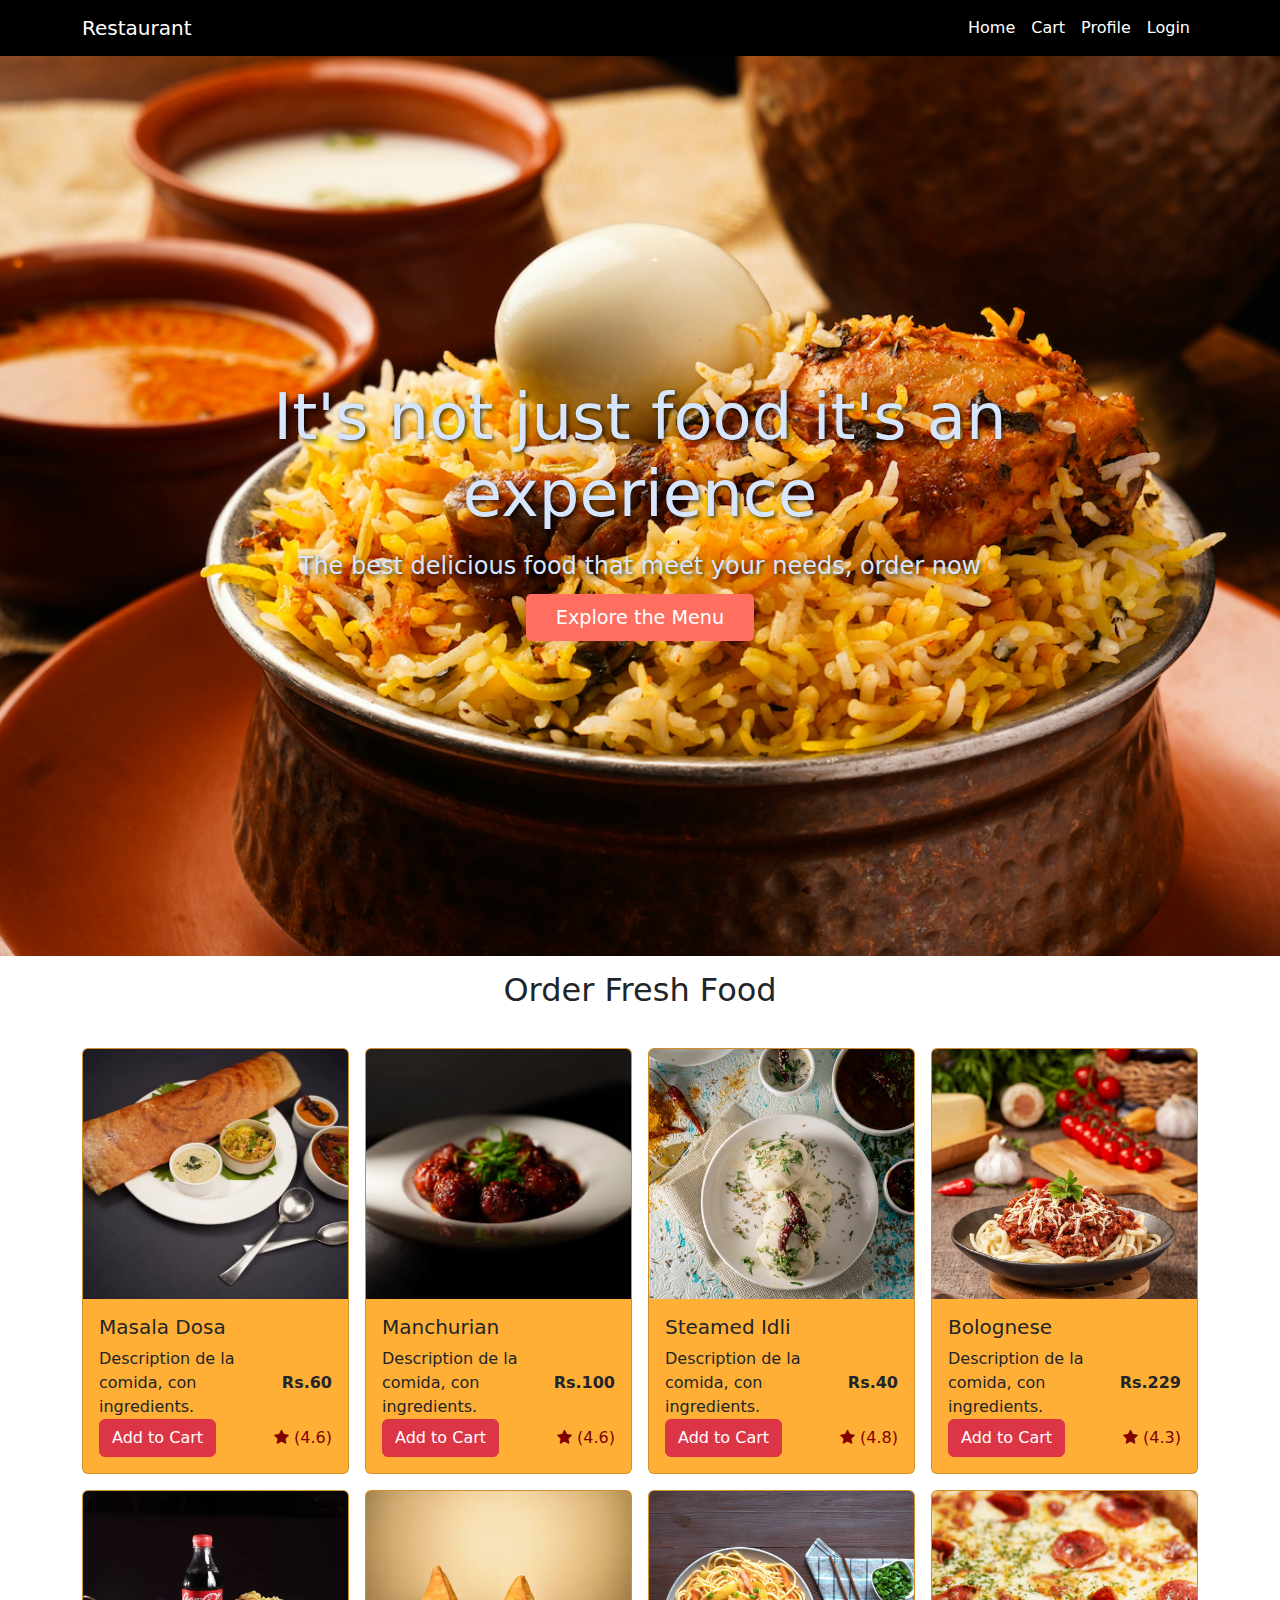
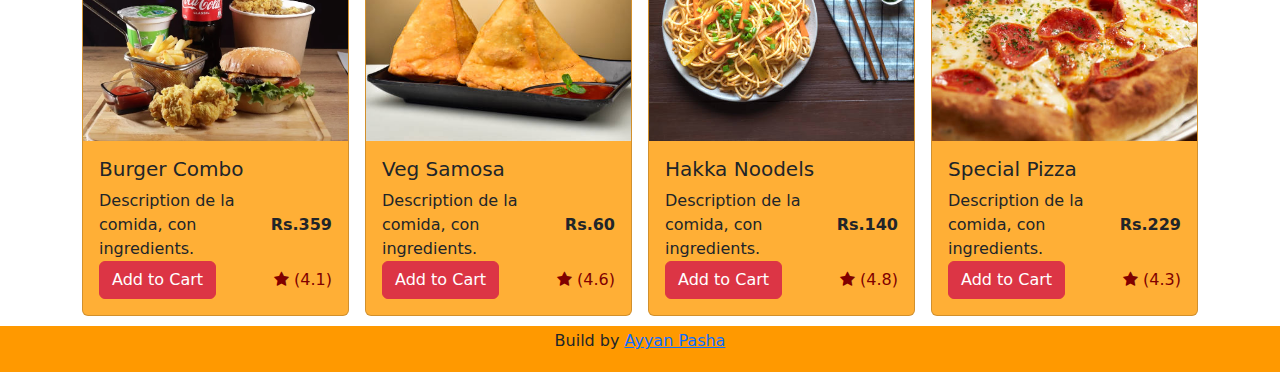
<file: index.html>
<!DOCTYPE html>
<html lang="en">
<head>
    <meta charset="UTF-8">
    <meta name="viewport" content="width=device-width, initial-scale=1.0">
    <link href="https://cdn.jsdelivr.net/npm/bootstrap@5.3.3/dist/css/bootstrap.min.css" rel="stylesheet" integrity="sha384-QWTKZyjpPEjISv5WaRU9OFeRpok6YctnYmDr5pNlyT2bRjXh0JMhjY6hW+ALEwIH" crossorigin="anonymous">
    <script src="https://cdn.jsdelivr.net/npm/bootstrap@5.3.3/dist/js/bootstrap.bundle.min.js" integrity="sha384-YvpcrYf0tY3lHB60NNkmXc5s9fDVZLESaAA55NDzOxhy9GkcIdslK1eN7N6jIeHz" crossorigin="anonymous"></script>
    <link rel="stylesheet" href="https://cdnjs.cloudflare.com/ajax/libs/font-awesome/4.7.0/css/font-awesome.min.css">
    <title>Yummy</title>
    <link href="css/index.css" rel="stylesheet"/>
</head>
<body>
    <nav class="navbar navbar-expand-lg navbar-light navbar-transparent sticky-top">
        <div class="container">
            <a class="navbar-brand" href="#">Restaurant</a>
            <button class="navbar-toggler" type="button" data-bs-toggle="collapse" data-bs-target="#navbarNav" aria-controls="navbarNav" aria-expanded="false" aria-label="Toggle navigation">
                <span class="navbar-toggler-icon"></span>
            </button>
            <div class="collapse navbar-collapse" id="navbarNav">
                <ul class="navbar-nav ms-auto">
                    <li class="nav-item">
                        <a class="nav-link" href="#">Home</a>
                    </li>
                    <li class="nav-item">
                        <a class="nav-link" href="#">Cart</a>
                    </li>
                    <li class="nav-item">
                        <a class="nav-link" href="#">Profile</a>
                    </li>
                    <li class="nav-item">
                        <a class="nav-link" href="signup.html">Login</a>
                    </li>
                </ul>
            </div>
        </div>
    </nav>
    <div class="topContent">

        <section class="hero">
            <div class="hero-content">
                <h1>It's not just food it's an experience</h1>
                <p>The best delicious food that meet your needs, order now</p>
                <a href="#mainContent" class="cta-button">Explore the Menu</a>
            </div>
        </section>
        <div id="mainContent" class="mainContent">
            <h2>Order Fresh Food</h2>
            <div class="foods">

            </div>
            <div class="container mt-4">
                <div class="card-grid">
                    <div class="card">
                        <img src="./assets/dosa.webp" class="card-img-top" alt="Card image">
                        <div class="card-body">
                            <h5 class="card-title">Masala Dosa</h5>
                            <div class="card_top">
                                <div class="left">
                                    <p class="card-text">Description de la comida, con ingredients.</p>
                                </div>
                                <div class="right">
                                    <p class="card-text">Rs.60</p>
                                </div>
                            </div>
                            <div class="card_top">
                                <button type="button" class="btn btn-danger">Add to Cart</button>
                                <div class="rating">
                                    <span class="fa fa-star checked"></span>
                                    (4.6)
                                </div>
                            </div>
                        </div>
                      </div>

                      <div class="card">
                        <img src="./assets/manchurian.webp" class="card-img-top" alt="Card image">
                        <div class="card-body">
                            <h5 class="card-title">Manchurian</h5>
                            <div class="card_top">
                                <div class="left">
                                    <p class="card-text">Description de la comida, con ingredients.</p>
                                </div>
                                <div class="right">
                                    <p class="card-text">Rs.100</p>
                                </div>
                            </div>
                            <div class="card_top">
                                <button type="button" class="btn btn-danger">Add to Cart</button>
                                <div class="rating">
                                    <span class="fa fa-star checked"></span>
                                    (4.6)
                                </div>
                            </div>
                        </div>
                      </div>

                      <div class="card">
                        <img src="./assets/idli.jpeg" class="card-img-top" alt="Card image">
                        <div class="card-body">
                            <h5 class="card-title">Steamed Idli</h5>
                            <div class="card_top">
                                <div class="left">
                                    <p class="card-text">Description de la comida, con ingredients.</p>
                                </div>
                                <div class="right">
                                    <p class="card-text">Rs.40</p>
                                </div>
                            </div>
                            <div class="card_top">
                                <button type="button" class="btn btn-danger">Add to Cart</button>
                                <div class="rating">
                                    <span class="fa fa-star checked"></span>
                                    (4.8)
                                </div>
                            </div>
                        </div>
                      </div>

                      <div class="card">
                        <img src="./assets/bolognese.jpeg" class="card-img-top" alt="Card image">
                        <div class="card-body">
                            <h5 class="card-title">Bolognese</h5>
                            <div class="card_top">
                                <div class="left">
                                    <p class="card-text">Description de la comida, con ingredients.</p>
                                </div>
                                <div class="right">
                                    <p class="card-text">Rs.229</p>
                                </div>
                            </div>
                            <div class="card_top">
                                <button type="button" class="btn btn-danger">Add to Cart</button>
                                <div class="rating">
                                    <span class="fa fa-star checked"></span>
                                    (4.3)
                                </div>
                            </div>
                        </div>
                      </div>

                      <div class="card">
                        <img src="./assets/burger.webp" class="card-img-top" alt="Card image">
                        <div class="card-body">
                            <h5 class="card-title">Burger Combo</h5>
                            <div class="card_top">
                                <div class="left">
                                    <p class="card-text">Description de la comida, con ingredients.</p>
                                </div>
                                <div class="right">
                                    <p class="card-text">Rs.359</p>
                                </div>
                            </div>
                            <div class="card_top">
                                <button type="button" class="btn btn-danger">Add to Cart</button>
                                <div class="rating">
                                    <span class="fa fa-star checked"></span>
                                    (4.1)
                                </div>
                            </div>
                        </div>
                      </div>

                      <div class="card">
                        <img src="./assets/samosa.jpg" class="card-img-top" alt="Card image">
                        <div class="card-body">
                            <h5 class="card-title">Veg Samosa</h5>
                            <div class="card_top">
                                <div class="left">
                                    <p class="card-text">Description de la comida, con ingredients.</p>
                                </div>
                                <div class="right">
                                    <p class="card-text">Rs.60</p>
                                </div>
                            </div>
                            <div class="card_top">
                                <button type="button" class="btn btn-danger">Add to Cart</button>
                                <div class="rating">
                                    <span class="fa fa-star checked"></span>
                                    (4.6)
                                </div>
                            </div>
                        </div>
                      </div>

                      <div class="card">
                        <img src="./assets/noodles.jpg" class="card-img-top" alt="Card image">
                        <div class="card-body">
                            <h5 class="card-title">Hakka Noodels</h5>
                            <div class="card_top">
                                <div class="left">
                                    <p class="card-text">Description de la comida, con ingredients.</p>
                                </div>
                                <div class="right">
                                    <p class="card-text">Rs.140</p>
                                </div>
                            </div>
                            <div class="card_top">
                                <button type="button" class="btn btn-danger">Add to Cart</button>
                                <div class="rating">
                                    <span class="fa fa-star checked"></span>
                                    (4.8)
                                </div>
                            </div>
                        </div>
                      </div>

                      <div class="card">
                        <img src="./assets/pizza.jpg" class="card-img-top" alt="Card image">
                        <div class="card-body">
                            <h5 class="card-title">Special Pizza</h5>
                            <div class="card_top">
                                <div class="left">
                                    <p class="card-text">Description de la comida, con ingredients.</p>
                                </div>
                                <div class="right">
                                    <p class="card-text">Rs.229</p>
                                </div>
                            </div>
                            <div class="card_top">
                                <button type="button" class="btn btn-danger">Add to Cart</button>
                                <div class="rating">
                                    <span class="fa fa-star checked"></span>
                                    (4.3)
                                </div>
                            </div>
                        </div>
                      </div>
                      
                </div>
              </div>
        </div>

        <footer>
            <p>Build by <a target="_blank" href="https://in.linkedin.com/in/ayyan-pasha-2402">Ayyan Pasha</a></p>
          </footer>
    </div>
</body>
</html>
</file>
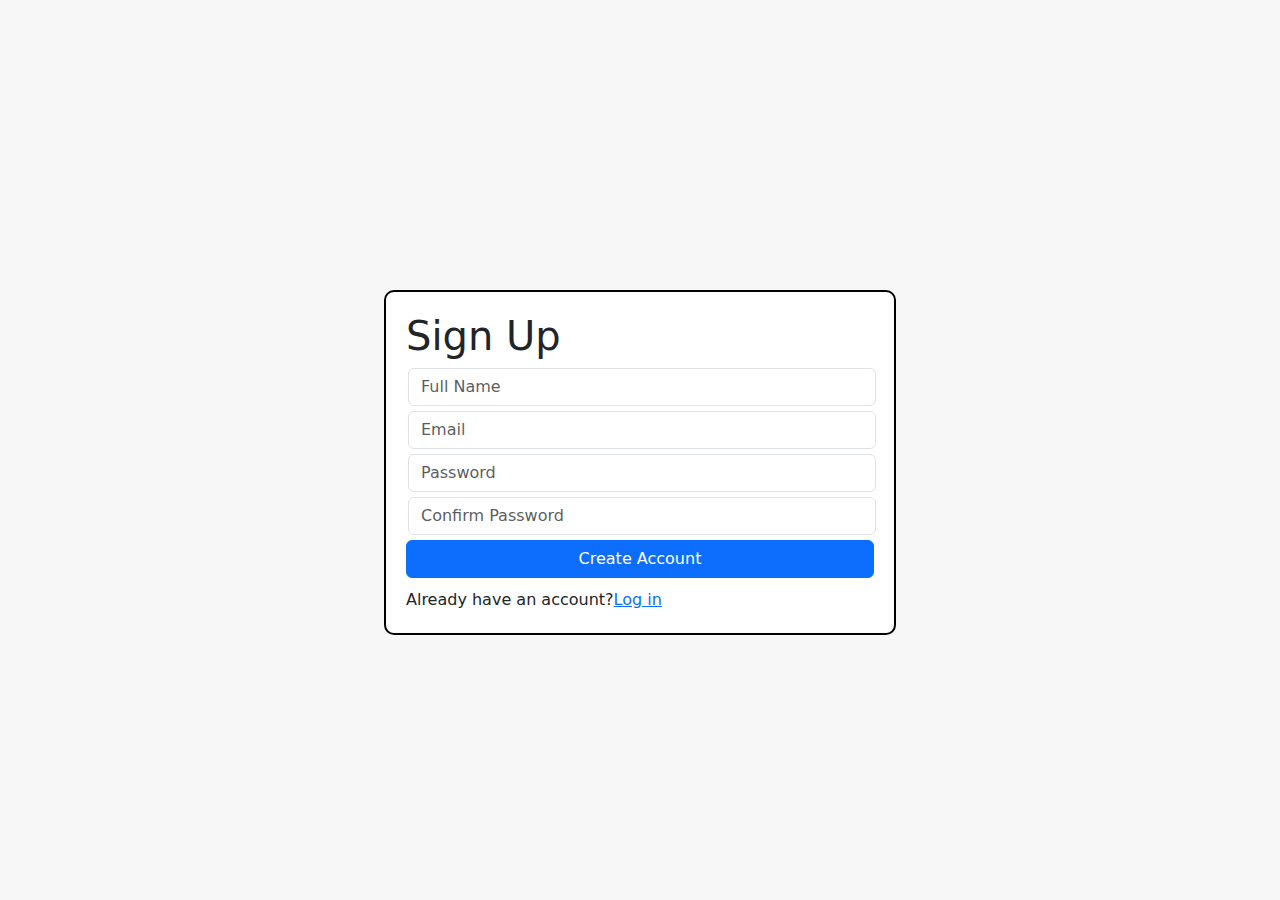
<file: signup.html>
<!DOCTYPE html>
<html lang="en">
<head>
    <meta charset="UTF-8">
    <meta name="viewport" content="width=device-width, initial-scale=1.0">
    <link href="https://cdn.jsdelivr.net/npm/bootstrap@5.3.3/dist/css/bootstrap.min.css" rel="stylesheet" integrity="sha384-QWTKZyjpPEjISv5WaRU9OFeRpok6YctnYmDr5pNlyT2bRjXh0JMhjY6hW+ALEwIH" crossorigin="anonymous">
    <script src="https://cdn.jsdelivr.net/npm/bootstrap@5.3.3/dist/js/bootstrap.bundle.min.js" integrity="sha384-YvpcrYf0tY3lHB60NNkmXc5s9fDVZLESaAA55NDzOxhy9GkcIdslK1eN7N6jIeHz" crossorigin="anonymous"></script>

    <link rel="stylesheet" href="https://cdnjs.cloudflare.com/ajax/libs/font-awesome/4.7.0/css/font-awesome.min.css">
    <link rel="stylesheet" href="./css/signup.css">
    
    <title>Sign Up</title>
</head>
<body>
    <div class="formPage">

        <form method="get" action="index.html">
            <h1>Sign Up</h1>
            <input type="text" class="form-control" id="exampleInputEmail1" aria-describedby="emailHelp" placeholder="Full Name" required>
            <input type="email" class="form-control" id="exampleInputEmail1" aria-describedby="emailHelp" placeholder="Email" required>
            <input type="password" class="form-control" id="exampleInputEmail1" aria-describedby="emailHelp" placeholder="Password" required>
            <input type="password" class="form-control" id="exampleInputEmail1" aria-describedby="emailHelp" placeholder="Confirm Password" required>
            <button type="submit" class="btn btn-primary">Create Account</button>
            <p style="margin-top: 10px;">Already have an account?<a href="index.html">Log in</a></p>
        </form>
    </div>
</body>
</html>
</file>
<file: css/index.css>
.topContent{
    /* background-image: url('../assets/cover_biryani.png'); */
    height: 80vh;
    width: 100vw;
    background-size: cover;
}

.mainContent > h2{
    text-align: center;
    padding: 15px;
}

.card-grid {
    display: grid;
    grid-template-columns: repeat(4, 1fr); /* 4 cards per row */
    gap: 1rem; /* Space between cards */
}

.card_top{
    display: flex;
    flex-direction: row;
    justify-content: space-between;
    align-items: center;
}

.rating{
    color: maroon;
}

.card{
    background-color: #ffaf36;
}

.card > img{
    height: 250px;
    object-fit: cover;
}

footer{
    margin: 10px 0px;
    padding: 3px;
    background-color: #ff9900;
    text-align: center;
}


/* Hero Section Styling */
.hero {
    position: relative;
    height: 100vh;  /* Full height of the viewport */
    background-image: url('./../assets/cover_biryani.png'); /* Replace with your restaurant image */
    background-size: cover;
    background-position: center;
    color: rgb(215, 230, 255);
    display: flex;
    justify-content: center;
    align-items: center;
}

.hero-content {
    text-align: center;
    max-width: 800px;  /* Optional: limit the width of the content */
    padding: 20px;
}

.hero h1 {
    font-size: 4rem;
    margin-bottom: 15px;
    text-shadow: 2px 2px 4px rgba(0, 0, 0, 0.7);
}

.hero p {
    font-size: 1.5rem;
    margin-bottom: 20px;
    text-shadow: 2px 2px 4px rgba(0, 0, 0, 0.7);
}

.cta-button {
    font-size: 1.2rem;
    padding: 12px 30px;
    background-color: #FF6F61; 
    color: white;
    text-decoration: none;
    border-radius: 5px;
    transition: background-color 0.3s;
}

.cta-button:hover {
    background-color: #e55d4d;
}

.navbar-transparent {
    background-color: black !important;
}

.navbar-light .navbar-nav .nav-link {
    color: white !important; 
}

.navbar-light .navbar-brand {
    color: white !important;
}

.navbar-light .navbar-toggler-icon {
    background-color: white;
}

.right > .card-text{
    font-weight: 700;
}
</file>
<file: css/signup.css>
body{
    display: flex;
    justify-content: center;
    align-items: center;
    background-color: rgb(247, 247, 247);
}

.formPage{
    margin-top: 30vh;
    padding: 20px 20%;
    width: 80vw;
}

form{
    border: 2px solid black;
    background-color: rgb(255, 255, 255);
    border-radius: 10px;
    padding: 20px 20px 5px 20px;
}

input{
    margin: 5px 2px;
}

button{
    width: 100%;
}
</file>
